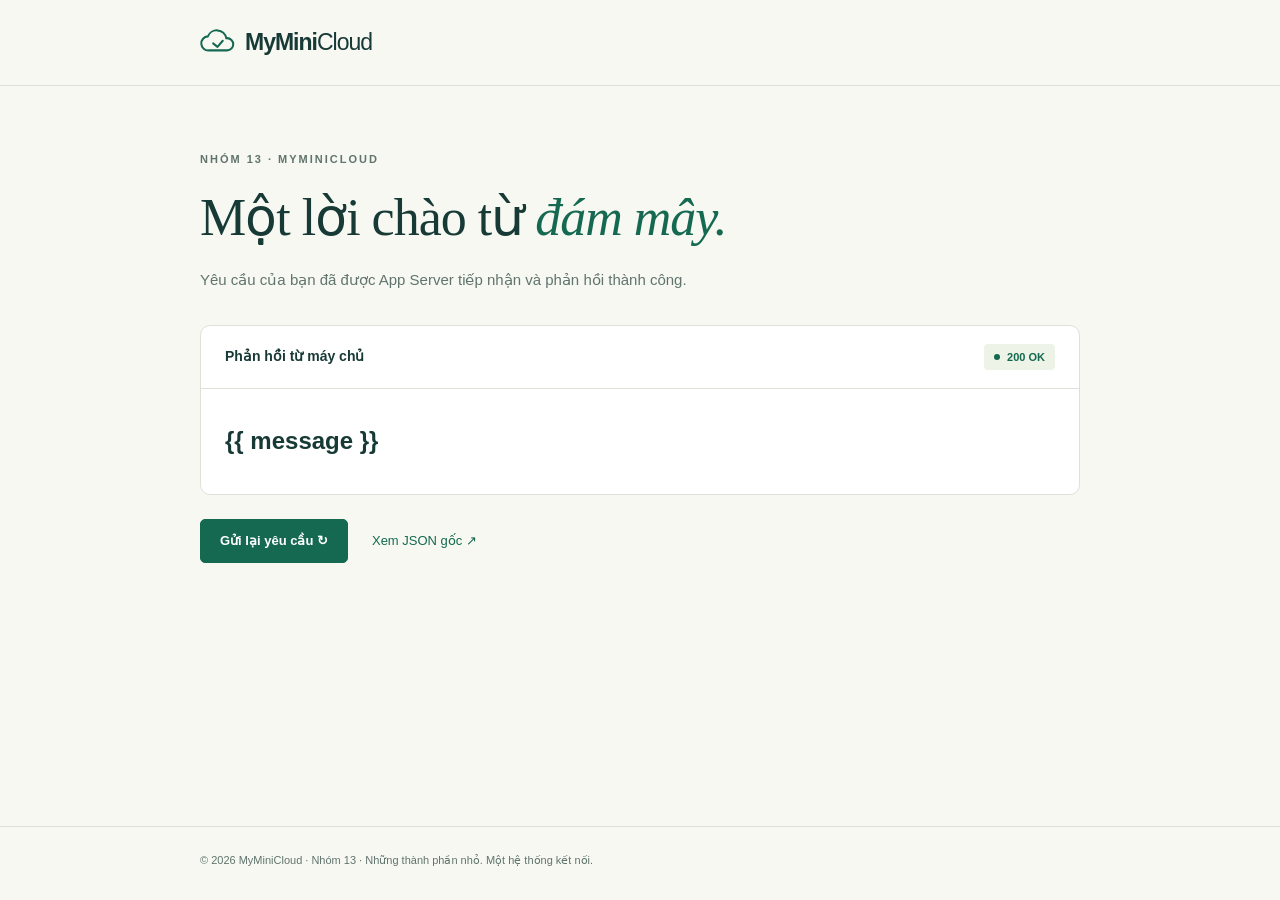
<file: application-backend-server/templates/hello.html>
<!doctype html>
<html lang="vi">
<head>
  <meta charset="utf-8">
  <meta name="viewport" content="width=device-width, initial-scale=1">
  <meta name="theme-color" content="#146950">
  <meta name="color-scheme" content="light">
  <title>Hello · MyMiniCloud</title>
  <style>
    /* Self-contained so the same page works on port 8085 and through /api/. */
    :root { --paper:#f7f8f2; --ink:#183a36; --muted:#60746d; --green:#146950; --lime:#d9eb9c; --line:#dce2d8; }
    * { box-sizing:border-box; }
    body { margin:0; background:var(--paper); color:var(--ink); font:15px/1.7 'Segoe UI',Arial,sans-serif; }
    .shell { width:min(880px,calc(100% - 40px)); margin:auto; }
    header { border-bottom:1px solid var(--line); }
    .brand { min-height:85px; display:flex; align-items:center; gap:10px; font-size:23px; font-weight:700; letter-spacing:-1px; }
    .brand svg { width:35px; height:35px; color:var(--green); }
    .brand span span { font-weight:400; }
    main { padding:64px 0 80px; min-height:calc(100vh - 160px); }
    .eyebrow { margin:0 0 18px; color:var(--muted); font-size:11px; font-weight:700; letter-spacing:2px; text-transform:uppercase; }
    h1 { margin:0 0 18px; font:400 clamp(36px,6vw,52px)/1.2 Georgia,'Times New Roman',serif; letter-spacing:-1px; }
    h1 em { color:var(--green); }
    .intro { color:var(--muted); margin:0 0 32px; }
    .card { background:#fff; border:1px solid var(--line); border-radius:10px; overflow:hidden; }
    .card-head { display:flex; justify-content:space-between; align-items:center; flex-wrap:wrap; gap:12px; padding:18px 24px; border-bottom:1px solid var(--line); }
    .card-head h2 { margin:0; font-size:14px; font-weight:600; }
    .status { display:inline-flex; align-items:center; gap:7px; padding:4px 10px; border-radius:4px; background:#edf3e7; color:var(--green); font-size:11px; font-weight:600; }
    .status::before { content:''; width:6px; height:6px; border-radius:50%; background:var(--green); }
    .message { margin:0; padding:32px 24px; font-size:clamp(18px,3.5vw,24px); font-weight:600; overflow-wrap:anywhere; }
    .actions { display:flex; flex-wrap:wrap; align-items:center; gap:14px 24px; margin-top:24px; }
    a { color:var(--green); text-decoration:none; font-size:13px; }
    a:hover { text-decoration:underline; text-underline-offset:4px; }
    .button { padding:10px 19px; border:1px solid var(--green); border-radius:5px; background:var(--green); color:white; font-weight:600; }
    .button:hover { background:var(--ink); text-decoration:none; }
    :focus-visible { outline:3px solid #a57630; outline-offset:4px; }
    ::selection { background:var(--lime); color:var(--ink); }
    footer { border-top:1px solid var(--line); padding:24px 0; color:var(--muted); font-size:11px; }
    @media(max-width:480px) { main { padding:40px 0 56px; } .brand { min-height:73px; } .card-head { padding:16px 20px; } .message { padding:26px 20px; } }
  </style>
</head>
<body>
  <header><div class="shell brand">
    <svg viewBox="0 0 40 40" fill="none" aria-hidden="true"><path d="M10 29h21a7 7 0 0 0 0-14h-1A11 11 0 0 0 9 13a8 8 0 0 0 1 16Z" stroke="currentColor" stroke-width="2.3"/><path d="m15 21 5 4 6-7" stroke="currentColor" stroke-width="2.3" stroke-linecap="round" stroke-linejoin="round"/></svg>
    <span>MyMini<span>Cloud</span></span>
  </div></header>
  <main class="shell">
    <p class="eyebrow">Nhóm 13 · MyMiniCloud</p>
    <h1>Một lời chào từ <em>đám mây.</em></h1>
    <p class="intro">Yêu cầu của bạn đã được App Server tiếp nhận và phản hồi thành công.</p>
    <section class="card" aria-labelledby="response-heading">
      <div class="card-head"><h2 id="response-heading">Phản hồi từ máy chủ</h2><span class="status">200 OK</span></div>
      <p class="message">{{ message }}</p>
    </section>
    <nav class="actions" aria-label="Thao tác"><a class="button" href="?">Gửi lại yêu cầu <span aria-hidden="true">↻</span></a><a href="?format=json">Xem JSON gốc <span aria-hidden="true">↗</span></a></nav>
  </main>
  <footer><div class="shell">© 2026 MyMiniCloud · Nhóm 13 · Những thành phần nhỏ. Một hệ thống kết nối.</div></footer>
</body>
</html>
</file>
